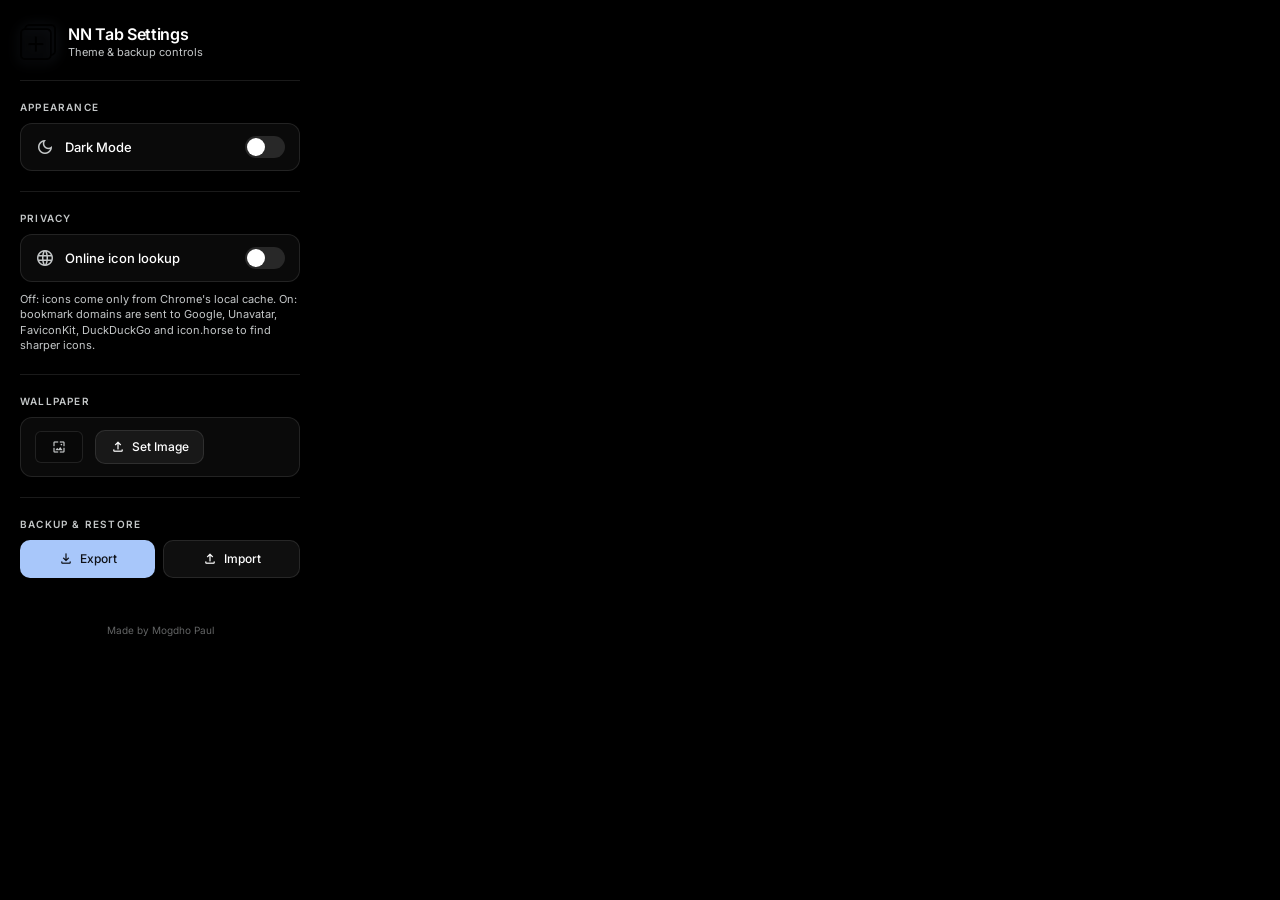
<file: backup.html>
<!DOCTYPE html>
<html lang="en">
<head>
    <meta charset="UTF-8">
    <meta name="viewport" content="width=device-width, initial-scale=1.0">
    <title>NN Tab Settings</title>
    <link rel="icon" type="image/png" href="tab.png">
    <link rel="stylesheet" href="css/fonts.css">
    <link rel="stylesheet" href="css/variables.css">
    <style>
        *, *::before, *::after {
            margin: 0;
            padding: 0;
            box-sizing: border-box;
        }

        body {
            font-family: 'Inter', sans-serif;
            width: 320px;
            background: var(--bg-pure-black);
            color: var(--text-primary);
            overflow-x: hidden;
        }

        /* ── Card ── */
        .card {
            padding: 24px 20px;
            display: flex;
            flex-direction: column;
            gap: 20px;
        }

        /* ── Header ── */
        .card-header {
            display: flex;
            align-items: center;
            gap: 12px;
        }
        .card-header img {
            width: 36px;
            height: 36px;
            filter: drop-shadow(0 2px 6px rgba(168, 199, 250, 0.2));
        }
        .card-header .header-text h1 {
            font-size: 16px;
            font-weight: 600;
            letter-spacing: -0.3px;
            line-height: 1.2;
        }
        .card-header .header-text p {
            font-size: 11px;
            color: var(--text-secondary);
            margin-top: 1px;
        }

        /* ── Divider ── */
        .divider {
            border: none;
            height: 1px;
            background: var(--glass-border);
        }

        /* ── Section ── */
        .section {
            display: flex;
            flex-direction: column;
            gap: 10px;
        }
        .section-label {
            font-size: 10px;
            font-weight: 600;
            text-transform: uppercase;
            letter-spacing: 1.2px;
            color: var(--text-secondary);
        }

        /* ── Theme Row ── */
        .theme-row {
            display: flex;
            align-items: center;
            justify-content: space-between;
            background: rgba(255, 255, 255, 0.04);
            border: 1px solid var(--glass-border);
            border-radius: 12px;
            padding: 12px 14px;
        }
        .theme-row .label-group {
            display: flex;
            align-items: center;
            gap: 10px;
        }
        .theme-row .label-group .material-symbols-outlined {
            font-size: 20px;
            color: var(--text-secondary);
            transition: color 0.3s ease;
        }
        .theme-row span.label-text {
            font-size: 13px;
            font-weight: 500;
        }

        /* ── Toggle Switch ── */
        .toggle {
            position: relative;
            width: 40px;
            height: 22px;
            cursor: pointer;
            flex-shrink: 0;
        }
        .toggle input {
            opacity: 0;
            width: 0;
            height: 0;
        }
        .toggle .slider {
            position: absolute;
            inset: 0;
            background: rgba(255, 255, 255, 0.12);
            border-radius: 999px;
            transition: background 0.25s ease;
        }
        .toggle .slider::before {
            content: '';
            position: absolute;
            left: 2px;
            top: 2px;
            width: 18px;
            height: 18px;
            background: var(--text-primary);
            border-radius: 50%;
            transition: transform 0.25s ease;
        }
        .toggle input:checked + .slider {
            background: #a8c7fa;
        }
        .toggle input:checked + .slider::before {
            transform: translateX(18px);
            background: #1a1a1a;
        }

        /* ── Wallpaper Row ── */
        .wallpaper-row {
            display: flex;
            align-items: center;
            gap: 12px;
            background: rgba(255, 255, 255, 0.04);
            border: 1px solid var(--glass-border);
            border-radius: 12px;
            padding: 12px 14px;
        }
        .wallpaper-preview-box {
            width: 48px;
            height: 32px;
            border-radius: 6px;
            background: rgba(0, 0, 0, 0.2);
            border: 1px solid var(--glass-border);
            display: flex;
            align-items: center;
            justify-content: center;
            overflow: hidden;
            background-size: cover;
            background-position: center;
            flex-shrink: 0;
        }
        .wallpaper-preview-box .material-symbols-outlined {
            font-size: 16px;
            color: var(--text-secondary);
        }
        .wallpaper-actions {
            display: flex;
            gap: 8px;
            flex: 1;
        }
        .btn-remove {
            background: rgba(255, 180, 171, 0.1);
            color: #ffb4ab;
            border: 1px solid rgba(255, 180, 171, 0.2);
            padding: 8px 14px;
            flex: unset;
        }
        .btn-remove:hover {
            background: rgba(255, 180, 171, 0.2);
        }

        /* ── Buttons ── */
        .btn-row {
            display: flex;
            gap: 8px;
        }
        .btn {
            flex: 1;
            display: flex;
            align-items: center;
            justify-content: center;
            gap: 6px;
            padding: 10px 0;
            border-radius: 10px;
            border: none;
            font-family: 'Inter', sans-serif;
            font-size: 12px;
            font-weight: 500;
            cursor: pointer;
            transition: all 0.2s ease;
        }
        .btn .material-symbols-outlined {
            font-size: 16px;
        }
        .btn-export {
            background: #a8c7fa;
            color: #0e1117;
        }
        .btn-export:hover {
            background: #c4dbff;
            box-shadow: 0 2px 12px rgba(168, 199, 250, 0.25);
        }
        .btn-import {
            background: rgba(255, 255, 255, 0.06);
            color: var(--text-primary);
            border: 1px solid var(--glass-border);
            position: relative;
            overflow: hidden;
        }
        .btn-import:hover {
            background: rgba(255, 255, 255, 0.1);
        }
        .btn-import input[type=file] {
            position: absolute;
            inset: 0;
            opacity: 0;
            cursor: pointer;
            font-size: 0;
        }

        /* ── Status ── */
        .status-msg {
            font-size: 11px;
            min-height: 16px;
            text-align: center;
            color: var(--text-secondary);
            transition: color 0.3s ease;
        }
        .status-msg.success { color: #a8c7fa; }
        .status-msg.error   { color: #ffb4ab; }

        /* ── Hints & import confirmation ── */
        .hint {
            font-size: 11px;
            line-height: 1.4;
            color: var(--text-secondary);
        }
        .confirm-box {
            display: flex;
            flex-direction: column;
            gap: 8px;
            padding: 10px;
            border-radius: 10px;
            border: 1px solid var(--glass-border);
            background: rgba(255, 255, 255, 0.04);
            font-size: 11px;
            color: var(--text-primary);
        }
        .confirm-box[hidden] { display: none; }
        .confirm-box .btn { flex: 1; padding: 8px 0; }

        /* ── Footer ── */
        .card-footer {
            text-align: center;
            font-size: 10px;
            color: var(--text-secondary);
            opacity: 0.5;
            padding-bottom: 4px;
        }
    </style>
</head>
<body>
    <div class="card">
        <!-- Header -->
        <div class="card-header">
            <img src="tab.png" alt="NN Tab">
            <div class="header-text">
                <h1>NN Tab Settings</h1>
                <p>Theme & backup controls</p>
            </div>
        </div>

        <hr class="divider">

        <!-- Theme Section -->
        <div class="section">
            <span class="section-label">Appearance</span>
            <div class="theme-row">
                <div class="label-group">
                    <span id="theme-icon" class="material-symbols-outlined">dark_mode</span>
                    <span class="label-text" id="theme-label">Dark Mode</span>
                </div>
                <label class="toggle">
                    <input type="checkbox" id="theme-toggle">
                    <span class="slider"></span>
                </label>
            </div>
        </div>

        <hr class="divider">

        <!-- Privacy Section -->
        <div class="section">
            <span class="section-label">Privacy</span>
            <div class="theme-row">
                <div class="label-group">
                    <span class="material-symbols-outlined">language</span>
                    <span class="label-text">Online icon lookup</span>
                </div>
                <label class="toggle">
                    <input type="checkbox" id="online-icons-toggle">
                    <span class="slider"></span>
                </label>
            </div>
            <p class="hint">Off: icons come only from Chrome's local cache. On: bookmark domains are sent to Google, Unavatar, FaviconKit, DuckDuckGo and icon.horse to find sharper icons.</p>
        </div>

        <hr class="divider">

        <!-- Wallpaper Section -->
        <div class="section">
            <span class="section-label">Wallpaper</span>
            <div class="wallpaper-row">
                <div id="wallpaper-preview" class="wallpaper-preview-box">
                    <span class="material-symbols-outlined" id="wallpaper-icon">wallpaper</span>
                </div>
                <div class="wallpaper-actions">
                    <label class="btn btn-import" style="flex: unset; padding: 8px 14px;">
                        <span class="material-symbols-outlined">upload</span>
                        Set Image
                        <input type="file" id="wallpaper-file" accept="image/*">
                    </label>
                    <button id="wallpaper-remove" class="btn btn-remove" style="display:none;">
                        <span class="material-symbols-outlined">delete</span>
                        Remove
                    </button>
                </div>
            </div>
        </div>

        <hr class="divider">

        <!-- Backup Section -->
        <div class="section">
            <span class="section-label">Backup & Restore</span>
            <div class="btn-row">
                <button id="export-btn" class="btn btn-export">
                    <span class="material-symbols-outlined">download</span>
                    Export
                </button>
                <label class="btn btn-import">
                    <span class="material-symbols-outlined">upload</span>
                    Import
                    <input type="file" id="import-file" accept=".json">
                </label>
            </div>
            <div id="import-confirm" class="confirm-box" hidden>
                <span id="import-summary"></span>
                <div class="btn-row">
                    <button id="import-cancel" class="btn btn-import">Cancel</button>
                    <button id="import-apply" class="btn btn-remove">Replace my data</button>
                </div>
            </div>
            <p id="status-msg" class="status-msg"></p>
        </div>

        <div class="card-footer">Made by Mogdho Paul</div>
    </div>

    <script type="module" src="js/backup.js"></script>
</body>
</html>
</file>
<file: css/fonts.css>
/* Fonts are bundled with the extension so no page load contacts Google Fonts.
   Inter: SIL Open Font License 1.1. Material Symbols: Apache License 2.0.
   The icon font is subset to the glyphs used. To add an icon, re-download it
   with the new name in the `icon_names` list (see README). */

@font-face {
    font-family: 'Inter';
    font-style: normal;
    font-weight: 300 700;
    font-display: swap;
    src: url('../fonts/inter-latin.woff2') format('woff2');
}

@font-face {
    font-family: 'Material Symbols Outlined';
    font-style: normal;
    font-weight: 100 700;
    font-display: block;
    src: url('../fonts/material-symbols-outlined.woff2') format('woff2');
}

.material-symbols-outlined {
    font-family: 'Material Symbols Outlined';
    font-weight: normal;
    font-style: normal;
    font-size: 24px;
    line-height: 1;
    letter-spacing: normal;
    text-transform: none;
    display: inline-block;
    white-space: nowrap;
    word-wrap: normal;
    direction: ltr;
    -webkit-font-feature-settings: 'liga';
    -webkit-font-smoothing: antialiased;
}
</file>
<file: css/variables.css>
:root {
    --bg-pure-black: #000000;
    --text-primary: #FFFFFF;
    --text-secondary: #c4c7c8;
    --surface-container-high: #2a2a2a;
    --outline-variant: rgba(68, 71, 72, 0.3);
    
    --glass-bg: rgba(255, 255, 255, 0.05);
    --glass-border: rgba(255, 255, 255, 0.1);
    --hover-overlay: rgba(255, 255, 255, 0.1);
    --input-bg: rgba(255, 255, 255, 0.05);
    --modal-bg: rgba(30, 30, 30, 0.85);
    
    --accent-primary: #a8c7fa;
    --accent-border: rgba(168, 199, 250, 0.3);
    --error-color: #ffb4ab;
    --error-border: rgba(255, 180, 171, 0.3);

    --space-xs: 4px;
    --space-sm: 12px;
    --space-md: 24px;
    --space-lg: 48px;
    --space-xl: 80px;

    --radius-sm: 12px;
    --radius-md: 24px;
    --radius-pill: 9999px;
    
    --font-primary: 'Inter', sans-serif;
}

body.light-mode {
    --bg-pure-black: #f0f2f5;
    --text-primary: #1a1a1a;
    --text-secondary: #5f6368;
    --surface-container-high: #ffffff;
    --outline-variant: rgba(0, 0, 0, 0.1);
    
    --glass-bg: rgba(0, 0, 0, 0.05);
    --glass-border: rgba(0, 0, 0, 0.1);
    --hover-overlay: rgba(0, 0, 0, 0.06);
    --input-bg: rgba(0, 0, 0, 0.05);
    --modal-bg: rgba(255, 255, 255, 0.9);
    
    --accent-primary: #1a73e8;
    --accent-border: rgba(26, 115, 232, 0.3);
    --error-color: #d93025;
    --error-border: rgba(217, 48, 37, 0.2);
}
</file>
